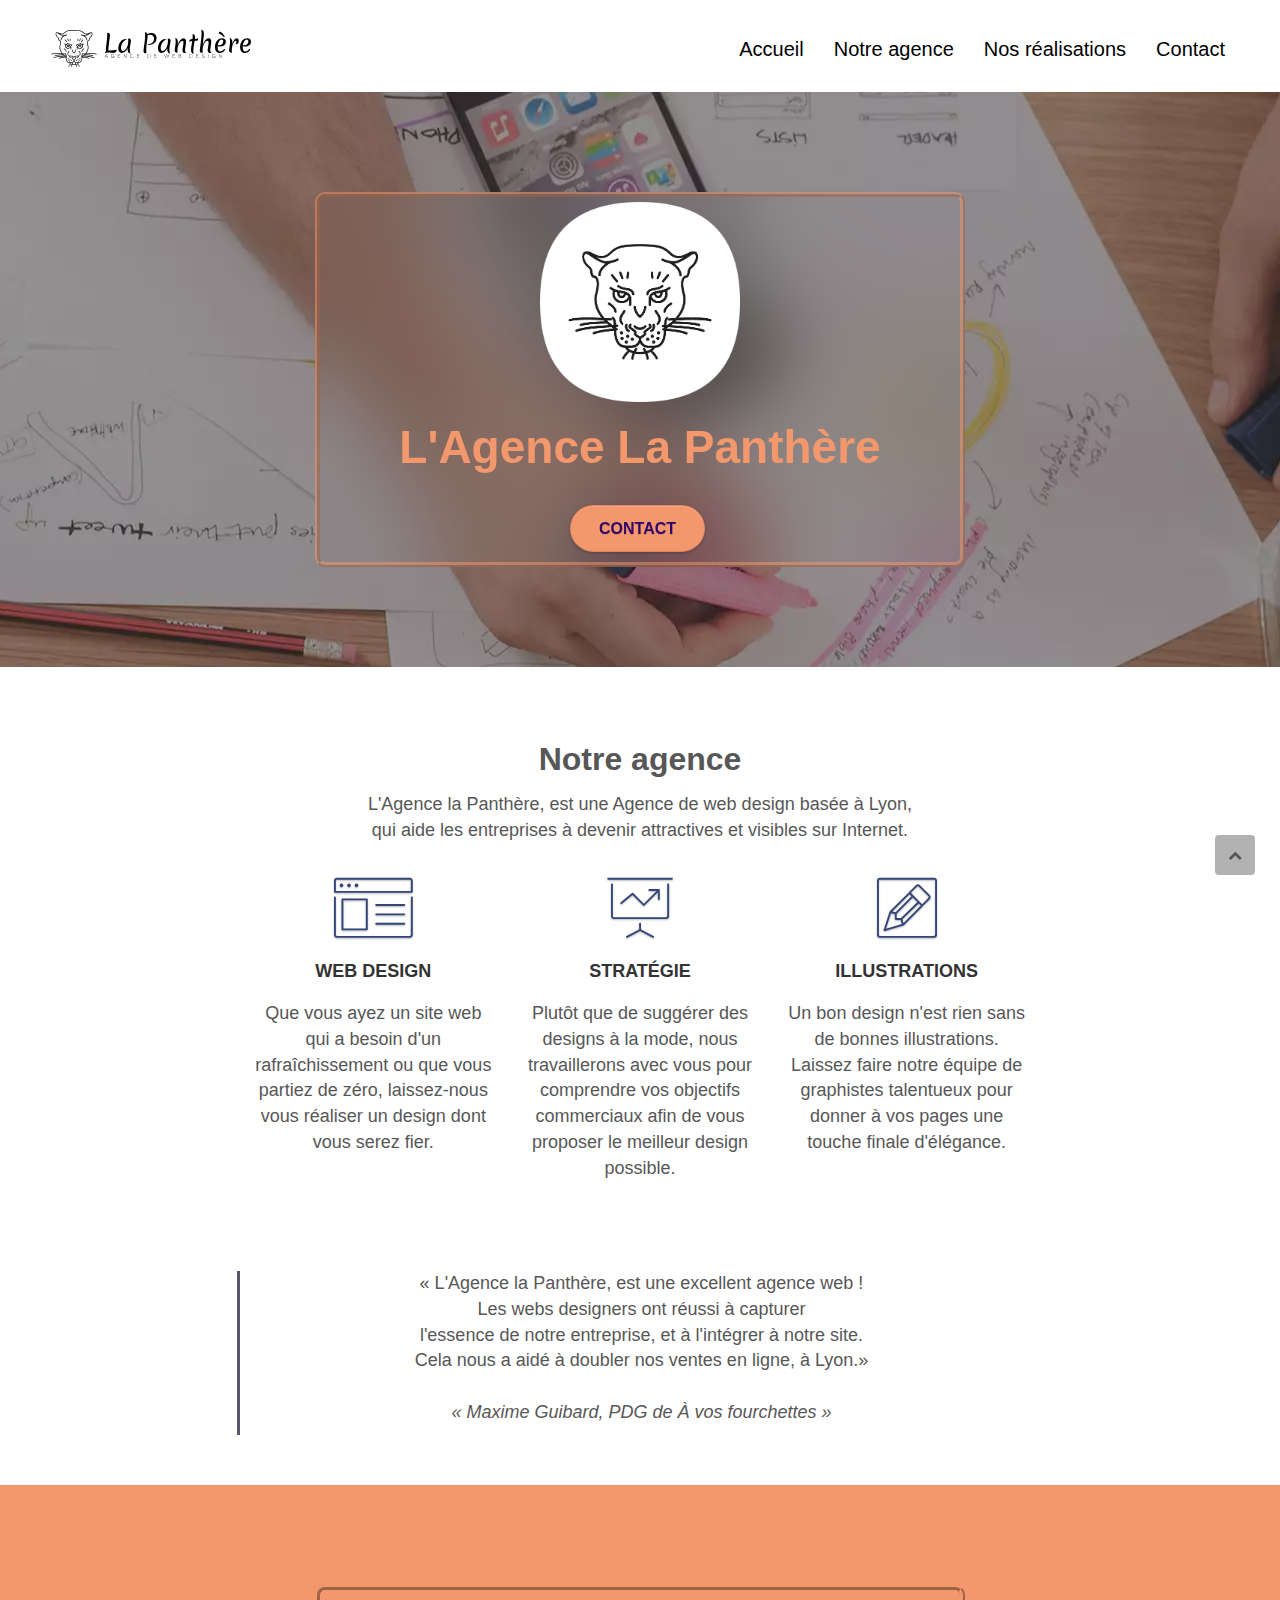
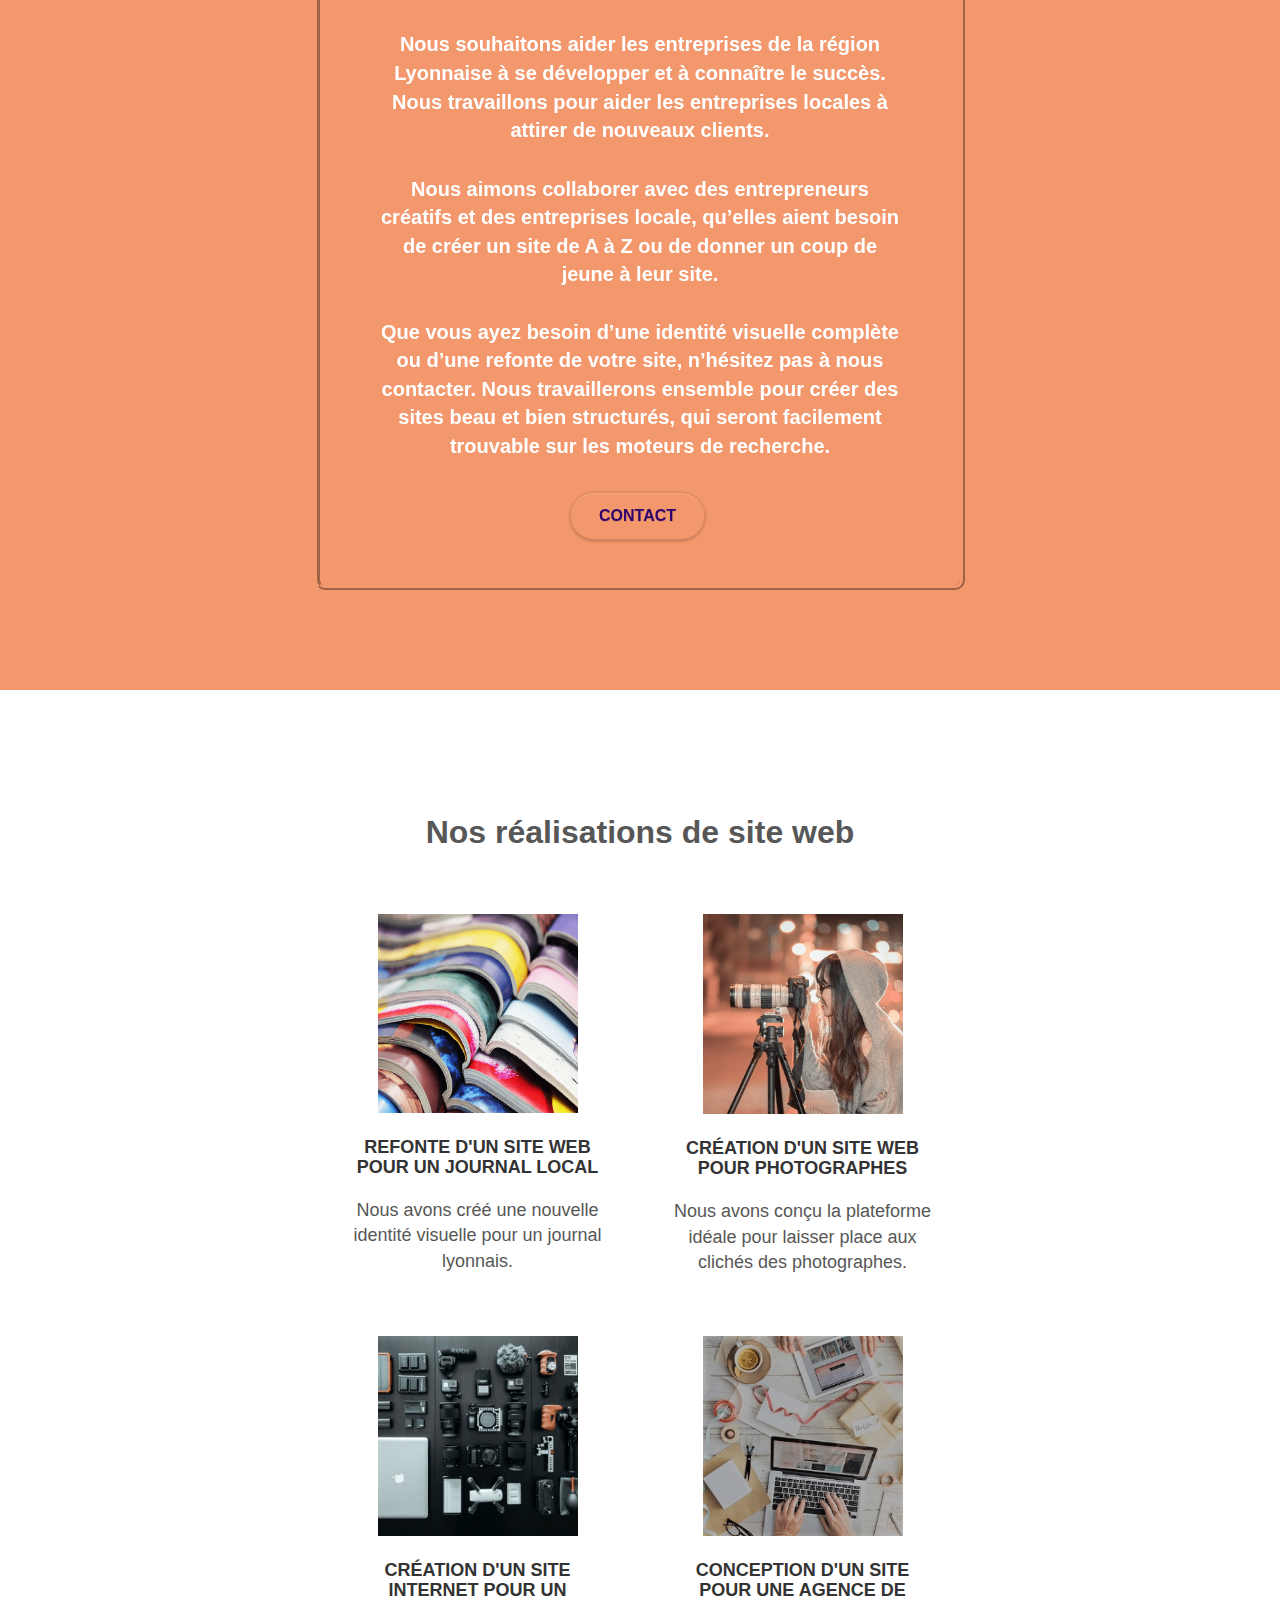
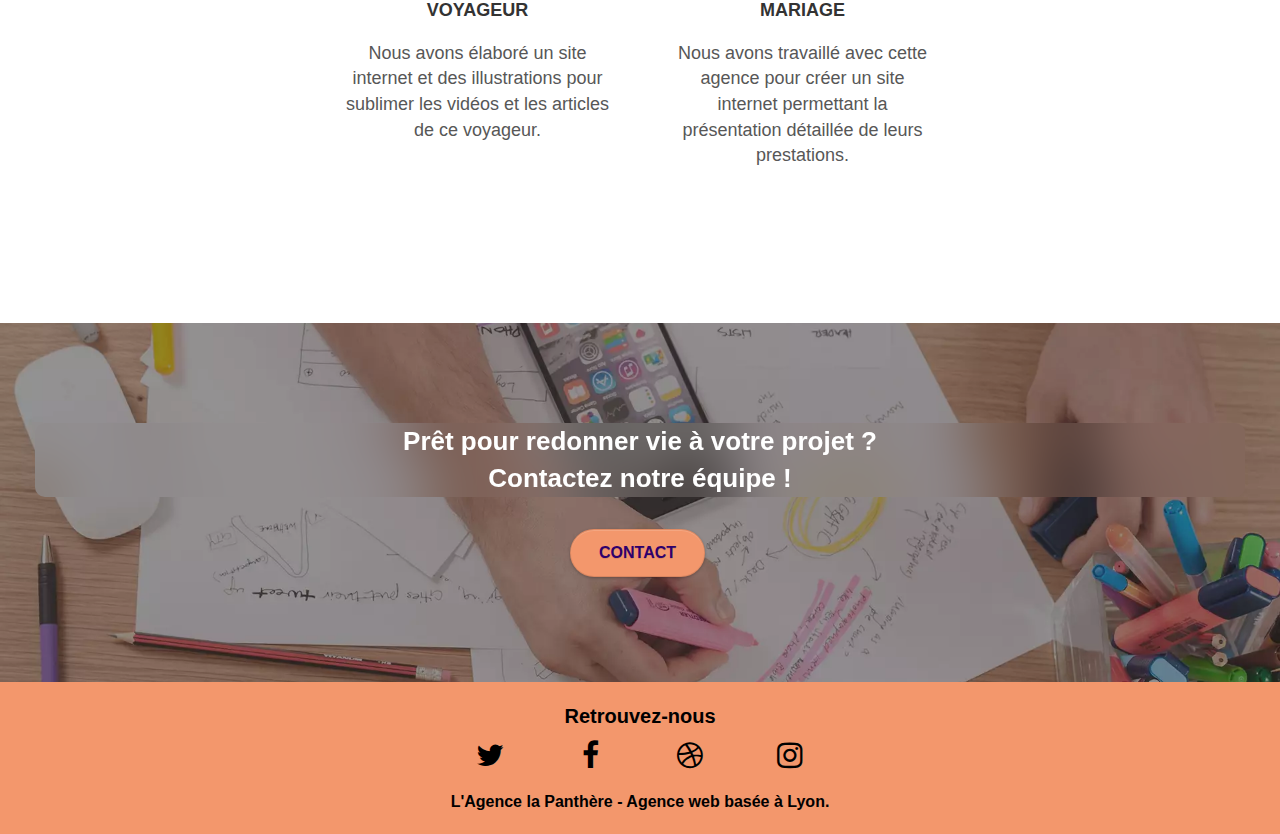
<file: index.html>
<!doctype html>
<html lang="fr-fr"><!-- Debut : hypertext markup language : Français + Région : France -->
<!-- Debut : Structure Minimale -->
<head>
    <meta charset="utf-8">

<!--Exemple, adaptabilité automatique à la langue du visiteur :
<link rel="alternate" hreflang="x-default" href="https://lagencelapanthere.fr/">-->

	<!--Black-Hat : "Keywords-Stuffing"
<meta name="keywords" content="seo, google, site web, site internet, agence design lyon, 
agence design, agence design,agence design,agence design,agence design,agence design,
agence design,agence design,agence design">-->

	<title>L'Agence la Panthère, web design Lyon</title>

	<!--Description : Remplie-->
    <meta name="description" content="L'Agence la Panthère est une Agence de web design basée à Lyon 
	qui aide les entreprises à devenir attractives et visibles sur Internet.">
	<meta name="viewport" content="width=device-width, initial-scale=1.0, viewport-fit=cover">

	<!--Meta, Crawling GoogleBots : ajoutée-->
	<meta name= "robots"  content= "index, follow"/>
    <link rel="shortcut icon" type="image/png" href="favicon.jpg">
    
	<!--Paths : acheminés [.min.css]-->
	<link rel="stylesheet" type="text/css" href="./css/bootstrap.css">
	<link rel="stylesheet" type="text/css" href="./style.css">
	<link rel="stylesheet" type="text/css" href="./css/font-awesome.min.css">
	<link rel="stylesheet" type="text/css" href="./css/et-line.min.css">
	
	<!--Paths : acheminés [.min.js]-->
    <!--Script JS : Affichages différés-->
	<script defer src="./js/jquery-2.1.0.min.js"></script>
	<script defer src="./js/bootstrap.js"></script>
	<script defer src="./js/bloc.min.js"></script>
	<script defer src="./js/jquery.touchSwipe.min.js"></script>
	<script defer src="./js/gmaps.min.js"></script>
    
<!-- Debut : "Google My Business - 
Google Maps, Google Analytics, Google Adwords, Google search console" -->
<!-- EXEMPLE :
<script async="" src="https://www.googletagmanager.com/gtag/js?id=G-AA00A000AA">
</script>
<script>
window.dataLayer = window.dataLayer || [];
function gtag() {
  dataLayer.push(arguments);
}
gtag("js", new Date());

gtag("config", "G-AA00A000AA");
</script>
-->
<!-- Fin : Google My Business - 
Google Maps, Google Analytics, Google Adwords, Google search console" --> 
</head>
<!-- Fin : Structure Minimale --> 

<body>
<!-- Principal conteneur -->
<div class="page-container">
    
<!-- bloc-0 -->
<div class="bloc bgc-white l-bloc " id="bloc-0">

	<div class="container bloc-sm">
		<nav class="navbar row">
			<div class="navbar-header">
				<a class="navbar-brand" href="index.html"><img src="img/agence-la-panthere-monochrome.svg" 
					alt="Logo L'Agence La Panthère, agence web design Lyon" height="40" /></a>
				
<!--Black-Hat : "Keyword-Stuffuing"
<div class="keywords" style="color:#cccccc;font-size:1px;">Agence web à lyon, 
stratégie web, web design, illustrations, design de site web, site web, web, 
internet, site internet, site</div>-->

<!--Version Mobile, Toggle barres : Menu dépliant-->
                <button id="nav-toggle" type="button" class="ui-navbar-toggle navbar-toggle" 
				data-toggle="collapse" data-target=".navbar-1">
					<span class="sr-only">Toggle navigation</span><span class="icon-bar"></span>
					<span class="icon-bar"></span><span class="icon-bar"></span>
				</button>
			</div>
<!--Liens vers la Page numéro 2, et Ancres internes de Raccourcie d'Accessibilité-->			
			<div class="collapse navbar-collapse navbar-1 special-dropdown-nav">
				<ul class="site-navigation nav navbar-nav">
					<li>
						<a href="index.html">Accueil</a>
					</li>
					<li>
						<a href="#qui">Notre agence</a>
					</li>
					<li>
						<a href="#realisation">Nos réalisations</a>
					</li>
					<li>
						<a href="page2.html">Contact</a>
					</li>
				</ul>
			</div>
		</nav>
	</div>
</div>
<!-- bloc-0 END -->

<!-- bloc-1-presentation -->
<div class="bloc bgc-dark-slate-blue bg-banniere d-bloc bg-t-edge bloc-bg-texture texture-paper b-parallax" 
     id="bloc-1-hero">
	<div class="container bloc-lg">
		<div class="row tight-width-whitespace">
<!--CSS dans HTML, et doublon dans fichier [bootstrap.CSS, Ligne 1430] : [width="150"]-->			
			<div class="col-sm-12 blur">
				<img src="img/logo.webp" class="center-block image-resize-mode" 
				 alt="Logo L'Agence La Panthère, agence web Lyon" />
				<h1 class="text-center hero-bloc-text tc-white ">
					L'Agence La Panthère
				</h1>
				<div class="text-center">
					<a href="page2.html" class="btn btn-lg btn-clean btn-rd cta-hero btn-atomic-tangerine cta-hero" 
					aria-label="lien vers la page contact">Contact</a>
				</div>
			</div>
		</div>
	</div>
</div>
<!-- bloc-1-presentation END -->

<!-- bloc-2-services -->
<div class="bloc bgc-white l-bloc" id="bloc-2-services">
	<div class="container bloc-md">
		<div class="row">
			<div class="col-sm-12 text-center">
				<h2 id="qui">Notre agence</h2>
				<p>L'Agence la Panthère, est une Agence de web design basée à Lyon,<br/> 
					qui aide les entreprises à devenir attractives et visibles sur Internet.</p>
			</div>
		</div>
		<div class="row voffset-lg med-width-whitespace">
			<div class="col-sm-4">
				<div class="text-center">
					<span class="et-icon-browser sm-shadow icon-dark-slate-blue icons icon-lg"></span>
				</div>
				<h3 class="mg-md text-center">
					Web design
				</h3>
				<p class="text-center ">
					Que vous ayez un site web qui a besoin d'un rafraîchissement ou que vous partiez de zéro, laissez-nous vous réaliser un design dont vous serez fier.
				</p>
			</div>
			<div class="col-sm-4">
				<div class="text-center">
					<span class="et-icon-presentation sm-shadow icon-dark-slate-blue icons icon-lg"></span>
				</div>
				<h3 class="mg-md text-center">
					Stratégie
				</h3>
				<p class="text-center ">
					Plutôt que de suggérer des designs à la mode, nous travaillerons avec vous pour comprendre vos objectifs commerciaux afin de vous proposer le meilleur design possible.
				</p>
			</div>
			<div class="col-sm-4">
				<div class="text-center">
					<span class="et-icon-edit sm-shadow icon-dark-slate-blue icons icon-lg"></span>
				</div>
				<h3 class="mg-md text-center">
					Illustrations
				</h3>
				<p class="text-center ">
					Un bon design n'est rien sans de bonnes illustrations. Laissez faire notre équipe de graphistes talentueux pour donner à vos pages une touche finale d'élégance.
				</p>
			</div>
		</div>
		<div class="row voffset-lg voffset">
			<div class="col-xs-12 col-md-8 col-md-offset-2 text-center citation ">
				<p class="citation-text">« L'Agence la Panthère, est une excellent agence web !<br/> 
					Les webs designers ont réussi à capturer <br/> l'essence de notre entreprise, 
					et à l'intégrer à notre site. <br/> Cela nous a aidé à doubler nos ventes en ligne, à Lyon.»<br/><br/>
				<span class="citation-auteur">« Maxime Guibard, PDG de À vos fourchettes »</span></p>
			</div>
		</div>
	</div>
</div>
<!-- bloc-2-services END -->

<!-- bloc-3-what-i-do -->
<div class="bloc tc-white bgc-atomic-tangerine bg-presentation d-bloc bloc-bg-texture 
texture-paper b-parallax" id="bloc-3-what-i-do">
	<div class="container bloc-lg">
		<div class="row tight-width-whitespace black-background">
			<div class="col-sm-12">
				<p class="text-center white explications">
					Nous souhaitons aider les entreprises de la région Lyonnaise à se développer 
					et à connaître le succès. Nous travaillons pour aider les entreprises locales 
					à attirer de nouveaux clients.
				</p>
				<p class="text-center white">
					Nous aimons collaborer avec des entrepreneurs créatifs et des entreprises locale, 
					qu’elles aient besoin de créer un site de A à Z ou de donner un coup de jeune 
					à leur site. <br/><br/>
					Que vous ayez besoin d’une identité visuelle complète ou d’une refonte de votre site, 
					n’hésitez pas à nous contacter. Nous travaillerons ensemble pour créer des sites beau 
					et bien structurés, qui seront facilement trouvable sur les moteurs de recherche.
				</p>
				<div class="text-center">
					<a href="page2.html" class="btn btn-lg btn-clean btn-rd cta-hero btn-atomic-tangerine cta-hero" 
					aria-label="lien vers la page contact">Contact</a>
				</div>
			</div>
		</div>
	</div>
</div>
<!-- bloc-3-what-i-do END -->

<!-- bloc-4-portfolio -->
<div class="bloc bgc-white bg-lines-h2-bg bg-repeat l-bloc" id="bloc-4-portfolio">
	<div class="container bloc-lg">
		<div class="row">
			<div class="col-sm-12 text-center">
				<h2 id="realisation">Nos réalisations de site web</h2>
			</div>
		</div>
		<div class="row tight-width-whitespace portfolio-row">
			<div class="col-sm-6">
				<a class="realisation-img" href="#" data-lightbox="img/1_min.png" 
				data-gallery-id="gallery-1" data-caption="Refonte d'un site web pour un journal local" 
				data-frame="snapshot-lb"><img src="img/1_min.png" 
				alt="Illustration de livre pour la refonte du site web d'un journal lyonnais" 
				class="img-responsive portfolio-thumb" /></a>
				<h3 class="mg-md text-center realisation-title">
					Refonte d'un site web pour un journal local
				</h3>
				<p class="text-center">
					Nous avons créé une nouvelle identité visuelle pour un journal lyonnais.
				</p>
			</div>
			<div class="col-sm-6">
				<a class="realisation-img" href="#" data-lightbox="img/2_min.png" 
				data-gallery-id="gallery-1" data-caption="Création d'un site web pour photographes" 
				data-frame="snapshot-lb"><img src="img/2_min.png" 
				class="img-responsive portfolio-thumb" alt="Photo d'une photographe à Lyon" /></a>
				<h3 class="mg-md text-center realisation-title">
					Création d'un site web pour photographes
				</h3>
				<p class="text-center">
					Nous avons conçu la plateforme idéale pour laisser place aux clichés des photographes.
				</p>
			</div>
		</div>
		<div class="row tight-width-whitespace portfolio-row">
			<div class="col-sm-6">
				<a class="realisation-img" href="#" data-lightbox="img/3_min.png" 
				data-gallery-id="gallery-1" data-caption="Création d'un site internet pour un voyageur" 
				data-frame="snapshot-lb"><img src="img/3_min.png" class="img-responsive portfolio-thumb" 
				alt="Illustration de matériel d'un voyageur"/></a>
				<h3 class="mg-md text-center realisation-title">
					Création d'un site internet pour un voyageur
				</h3>
				<p class="text-center">
					Nous avons élaboré un site internet et des illustrations pour sublimer les vidéos 
					et les articles de ce voyageur.
				</p>
			</div>
			<div class="col-sm-6">
				<a class="realisation-img" href="#" data-lightbox="img/4_min.png" 
				data-gallery-id="gallery-1" data-caption="Conception d'un site pour une agence de mariage" 
				data-frame="snapshot-lb"><img src="img/4_min.png" class="img-responsive portfolio-thumb" 
				alt="Illustration pour une agence de mariage" /></a>
				<h3 class="mg-md text-center realisation-title">
					Conception d'un site pour une agence de mariage
				</h3>
				<p class="text-center">
					Nous avons travaillé avec cette agence pour créer un site internet permettant 
					la présentation détaillée de leurs prestations.
				</p>
			</div>
		</div>
	</div>
</div>
<!-- bloc-4-portfolio END -->

<!-- bloc-5-cta -->
<div class="bloc bgc-dark-slate-blue bg-banniere d-bloc bloc-bg-texture texture-paper" id="bloc-5-cta">
	<div class="container bloc-lg">
		<div class="row">
			<p class="text-center white project">
				Prêt pour redonner vie à votre projet ?<br>Contactez notre équipe !
			<p>
			<div class="col-sm-12 text-center">
				<a href="page2.html" class="btn btn-atomic-tangerine btn-clean btn-rd btn-lg cta-hero" 
				aria-label="lien vers la page contact">Contact</a>
			</div>
		</div>
	</div>
</div>
<!-- bloc-5-cta END -->

<!-- Mise en forme : ScrollToTop Button -->
<a class="bloc-button btn btn-d scrollToTop" onclick="scrollToTarget('1')" 
aria-label='remonter en haut de la page'><span class="fa fa-chevron-up"></span></a>
<!-- Mise en forme : ScrollToTop Button END-->

<!-- Footer - bloc-8 -->
<div class="bloc bgc-atomic-tangerine d-bloc" id="bloc-8">
	<div class="container bloc-sm">
		<div class="row">
			<div class="col-sm-12">
				<div class="row">
<!-- Partenariat BtoB : A renseigner, avec une page de rédaction type Article de Blog.
	Sans mentionner les liens hypertext, pour maintenir le crawling par suites logiques des GoogleBots.
	Exemple type : site internet "Welcome to the jungle", source : "Qu'est-ce que la HappyTech ?"
						<div class="col-sm-12">
						<p class="partner-title">Ils nous font confiance</p>
						<div class="partner">
							<div class="partner-a"><a class="partner-a" href="#" aria-label="lien vers le site partenaire voiture.com">Voiture</a></div>
							<div class="partner-a"><a class="partner-a" href="#" aria-label="lien vers le site partenaire pizza.com">Pizza</a></div>
							<div class="partner-a"><a class="partner-a" href="#" aria-label="lien vers le site partenaire matoiture.com">Ma toiture</a></div>
							<div class="partner-a"><a class="partner-a" href="#" aria-label="lien vers le site partenaire immobilerseo.com">Immobilier seo</a></div>
						</div>		
					</div>-->
				</div>
				<div class="row row-no-gutters social">
					<p class="meeting">Retrouvez-nous</p>
					<div class="col-sm-3">
						<div class="text-center">
							<a class="social" href="index.html" aria-label="suivez-nous sur Twitter">
							<span class="fa fa-twitter icon-md"></span></a>
						</div>
					</div>
					<div class="col-sm-3">
						<div class="text-center">
							<a class="social" href="index.html" aria-label="suivez-nous sur Facebook">
							<span class="fa fa-facebook icon-md"></span></a>
						</div>
					</div>
					<div class="col-sm-3">
						<div class="text-center">
							<a class="social" href="index.html" aria-label="suivez-nous sur Dribble">
							<span class="fa fa-dribbble icon-md"></span></a>
						</div>
					</div>
					<div class="col-sm-3">
						<div class="text-center">
							<a class="social" href="index.html" aria-label="suivez-nous sur Instagram">
							<span class="fa fa-instagram icon-md"></span></a>
						</div>
					</div>
				</div>
				<p class="text-center white design">
					L'Agence la Panthère - Agence web basée à Lyon.<br>
				</p>
			</div>
		</div>
	</div>
</div>
<!-- Footer - bloc-8 END -->

</div>
<!-- Principal conteneur END -->
    

</body>
</html>
</file>
<file: style.css>
body {
    margin: 0;
    padding: 0;
    background: #FFF;
    overflow-x: hidden;
    -webkit-font-smoothing: antialiased;
    -moz-osx-font-smoothing: grayscale;
}

a,
button {
    transition: all .3s ease-in-out;
    outline: none!important;
}

a:hover {
    text-decoration: none;
    cursor: pointer;
}

#page-loading-blocs-notifaction {
    position: fixed;
    top: 0;
    bottom: 0;
    width: 100%;
    z-index: 100000;
    background: #FFFFFF url("img/pageload-spinner.gif") no-repeat center center;
}

.bloc {
    width: 100%;
    clear: both;
    background: 50% 50% no-repeat;
    padding: 0 50px;
    -webkit-background-size: cover;
    -moz-background-size: cover;
    -o-background-size: cover;
    background-size: cover;
    position: relative;
}

.bloc .container {
    padding-left: 0;
    padding-right: 0;
}

.bloc-lg {
    padding: 100px 50px;
}

.bloc-md {
    padding: 50px;
}

.bloc-sm {
    padding: 20px 50px;
}

.bg-center,
.bg-l-edge,
.bg-r-edge,
.bg-t-edge,
.bg-b-edge,
.bg-tl-edge,
.bg-bl-edge,
.bg-tr-edge,
.bg-br-edge,
.bg-repeat {
    -webkit-background-size: auto!important;
    -moz-background-size: auto!important;
    -o-background-size: auto!important;
    background-size: auto!important;
}

.bg-repeat {
    background: repeat;
}

.bg-t-edge {
    background: top no-repeat;
}

.bloc-bg-texture::before {
    content: "";
    background-size: 2px 2px;
    position: absolute;
    top: 0;
    bottom: 0;
    left: 0;
    right: 0;
}

.texture-paper::before {
    /*Accessibilité : Renforcement du contraste*/ 
    /*valeur précédente : [background: url("img/texture-paper-min.png")];*/
    background-size: 280px 280px;
}

.b-parallax {
    background-attachment: fixed;
}

.d-bloc {
    color: rgba(255, 255, 255, .7);
}

.d-bloc button:hover {
    color: rgba(255, 255, 255, .9);
}

.d-bloc .icon-round,
.d-bloc .icon-square,
.d-bloc .icon-rounded,
.d-bloc .icon-semi-rounded-a,
.d-bloc .icon-semi-rounded-b {
    border-color: rgba(255, 255, 255, .9);
}

.d-bloc .divider-h span {
    border-color: rgba(255, 255, 255, .2);
}

.d-bloc .a-btn,
.d-bloc .navbar a,
.d-bloc .navbar-brand,
.d-bloc a .icon-sm,
.d-bloc ,
.d-bloc a .icon-lg,
.d-bloc a .icon-xl,
.d-bloc h1 a,
.d-bloc h2 a,
.d-bloc h3 a,
.d-bloc h4 a,
.d-bloc h5 a,
.d-bloc h6 a,
.d-bloc p a {
    color: rgba(255, 255, 255, .6);
}

.d-bloc .a-btn:hover,
.d-bloc .navbar a:hover,
.d-bloc .navbar-brand:hover,
.d-bloc a:hover .icon-sm,
.d-bloc a:hover .icon-md,
.d-bloc a:hover .icon-lg,
.d-bloc a:hover .icon-xl,
.d-bloc h1 a:hover,
.d-bloc h2 a:hover,
.d-bloc h3 a:hover,
.d-bloc h4 a:hover,
.d-bloc h5 a:hover,
.d-bloc h6 a:hover,
.d-bloc p a:hover {
    color: rgba(255, 255, 255, 1);
}

.d-bloc  .icon-bar {
    background: rgba(255, 255, 255, 1);
}

.d-bloc .btn-wire,
.d-bloc .btn-wire:hover {
    color: rgba(255, 255, 255, 1);
    border-color: rgba(255, 255, 255, 1);
}

.d-bloc .panel {
    color: rgba(0, 0, 0, .5);
}

.d-bloc .panel button:hover {
    color: rgba(0, 0, 0, .7);
}

.d-bloc .panel icon {
    border-color: rgba(0, 0, 0, .7);
}

.d-bloc .panel .divider-h span {
    border-color: rgba(0, 0, 0, .1);
}

.d-bloc .panel .a-btn {
    color: rgba(0, 0, 0, .6);
}

.d-bloc .panel .a-btn:hover {
    color: rgba(0, 0, 0, 1);
}

.d-bloc .panel .btn-wire,
.d-bloc .panel .btn-wire:hover {
    color: rgba(0, 0, 0, .7);
    border-color: rgba(0, 0, 0, .3);
}

.d-bloc .panel,
.l-bloc {
    color: rgba(0, 0, 0, .5);
}

.d-bloc .panel button:hover,
.l-bloc button:hover {
    color: rgba(0, 0, 0, .7);
}

.l-bloc .icon-round,
.l-bloc .icon-square,
.l-bloc .icon-rounded,
.l-bloc .icon-semi-rounded-a,
.l-bloc .icon-semi-rounded-b {
    border-color: rgba(0, 0, 0, .7);
}

.d-bloc .panel .divider-h span,
.l-bloc .divider-h span {
    border-color: rgba(0, 0, 0, .1);
}

.d-bloc .panel .a-btn,
.l-bloc .a-btn,
.l-bloc .navbar a,
.l-bloc .navbar-brand,
.l-bloc a .icon-sm,
.l-bloc a .icon-md,
.l-bloc a .icon-lg,
.l-bloc a .icon-xl,
.l-bloc h1 a,
.l-bloc h2 a,
.l-bloc h3 a,
.l-bloc h4 a,
.l-bloc h5 a,
.l-bloc h6 a,
.l-bloc p a {
    color: #000; /*Accessibilité, Couleur gris-claire: rgba(0, 0, 0, .6)*/
}

.d-bloc .panel .a-btn:hover,
.l-bloc .a-btn:hover,
.l-bloc ,
.l-bloc .navbar-brand:hover,
.l-bloc a:hover .icon-sm,
.l-bloc a:hover .icon-md,
.l-bloc a:hover .icon-lg,
.l-bloc a:hover .icon-xl,
.l-bloc h1 a:hover,
.l-bloc h2 a:hover,
.l-bloc h3 a:hover,
.l-bloc h4 a:hover,
.l-bloc h5 a:hover,
.l-bloc h6 a:hover,
.l-bloc p a:hover {
    color: rgba(0, 0, 0, 1);
}

.l-bloc .navbar-toggle .icon-bar {
    color: rgba(0, 0, 0, .6);
}

.d-bloc .panel .btn-wire,
.d-bloc .panel .btn-wire:hover,
.l-bloc .btn-wire,
.l-bloc .btn-wire:hover {
    color: rgba(0, 0, 0, .7);
    border-color: rgba(0, 0, 0, .3);
}

.voffset {
    margin-top: 30px;
}

.voffset-lg {
    margin-top: 80px;
}

.row-no-gutters {
    margin-right: 0;
    margin-left: 0;
}

.row.row-no-gutters > [class^="col-"],
.row.row-no-gutters > [class*=" col-"] {
    padding-right: 0;
    padding-left: 0;
}

#bloc-1-hero h1 {
    font-size: 46px;
    font-weight: bold;
}

.navbar {
    margin-bottom: 0;
    z-index: 1;
}

.navbar-brand {
    height: auto;
    padding: 3px 15px;
    font-size: 25px;
    font-weight: normal;
    font-weight: 600;
    line-height: 44px;
}

.navbar-brand img {
    max-height: 200px;
    margin: 0 5px 0 0;
    display: inline;
}

.navbar-brand img[src$=svg] {
    min-width: 100px;
}

.nav-center .navbar-brand img {
    margin: 0;
}

.navbar .nav {
    padding-top: 2px;
    margin-right: -16px;
    float: right;
    z-index: 1;
}

.nav > li {
    float: left;
    margin-top: 4px;
    font-size: 20px; /* Accessibilité, Apertures, contreforme*/ /*Font-size, initial : 16px*/
}

.navbar-nav .open .dropdown-menu > li > a {
    text-align: inherit;
}

.nav > li a:hover{
    background: transparent;
    text-decoration: underline;
    font-weight: bold;
    color: #000;
    list-style-type: none;
}

.nav > li a:focus {
    background: transparent;
    color: #2e006c;
    text-decoration: underline;
    font-weight: bold;
}

.navbar-toggle {
    margin: 10px 10px 0 0;
    border: 0px;
}

.navbar-toggle:hover {
    background: transparent!important;
}

.navbar-toggle .icon-bar {
    background-color: rgba(0, 0, 0, .5);
    width: 26px;
}

.nav-invert .navbar .nav {
    float: left;
}

.nav-invert .navbar-header,
.nav-invert .navbar-brand {
    float: right;
    position: relative;
    z-index: 2;
}

@media (min-width: 768px) {
    .site-navigation {
        position: absolute;
        top: 50%;
        right: 20px;
        transform: translate(0, -50%);
        -webkit-transform: translateY(-50%);
    }
    .nav > li .dropdown-menu a,
    .nav > li .dropdown-menu a:hover {
        color: #484848;
    }
    .nav-invert .site-navigation {
        left: 0;
        right: 0;
    }
    .nav-center {
        text-align: center;
    }
    .nav-center .navbar-header {
        width: 100%;
    }
    .nav-center .navbar-header,
    .nav-center .navbar-brand,
    .nav-center .nav > li {
        float: none;
        display: inline-block;
    }
    .nav-center .site-navigation {
        position: relative;
        width: 100%;
        right: 0;
        margin-right: 0px;
        margin-top: 20px;
    }
    .nav-center.mini-nav .navbar-toggle {
        float: none;
        margin: 10px auto 0;
    }
}

.nav > li > .dropdown a {
    background: none!important;
    display: block;
    padding: 14px 15px;
}

nav .caret {
    margin: 0 5px;
}

.dropdown-menu .dropdown-menu {
    top: -8px;
    left: 100%;
}

.dropdown-menu .dropmenu-flow-right {
    top: 100%;
    left: 0;
    margin-left: -1px;
    border-top-left-radius: 0;
    border-top-right-radius: 0;
}

.dropdown-menu .dropdown span {
    border: 4px solid black;
    border-top-color: transparent;
    border-right-color: transparent;
    border-bottom-color: transparent;
    margin: 6px -5px 0 0!important;
    float: right;
}

.mg-md {
    margin-top: 10px;
    margin-bottom: 20px;
}

.mg-lg {
    margin-top: 10px;
    margin-bottom: 40px;
}

.btn {
    margin: 0 5px 5px 0;
}

.btn.pull-right {
    margin: 0 0 5px 5px;
}

.btn-d,
.btn-d:hover,
.btn-d:focus {
    color: #FFF;
    background: rgba(0, 0, 0, .3);
}

button {
    outline: none!important;
}

.btn-rd {
    border-radius: 40px;
}

.btn-clean {
    border: 1px solid rgba(0, 0, 0, .08);
    border-bottom-color: rgba(0, 0, 0, .1);
    text-shadow: 0 1px 0 rgba(0, 0, 1, .1);
    box-shadow: 0 1px 3px rgba(0, 0, 1, .25), inset 0 1px 0 0 rgba(255, 255, 255, .15);
}

.icon-md {
    font-size: 30px!important;
    color: black;
}

.icon-lg {
    font-size: 60px!important;
}

.sm-shadow {
    text-shadow: 0 1px 2px rgba(0, 0, 0, .3);
}

.panel-sq,
.panel-sq .panel-heading,
.panel-sq .panel-footer {
    border-radius: 0;
}

.panel-rd {
    border-radius: 30px;
}

.panel-rd .panel-heading {
    border-radius: 29px 29px 0 0;
}

.panel-rd .panel-footer {
    border-radius: 0 0 29px 29px;
}

.form-control {
    border-color: rgba(0, 0, 0, .1);
    box-shadow: none;
}

.scrollToTop {
    width: 40px;
    height: 40px;
    position: fixed;
    bottom: 20px;
    right: 20px;
    opacity: 1;
    z-index: 1;
    transition: all .3s ease-in-out;
}

.scrollToTop span {
    margin-top: 6px;
}

.showScrollTop {
    font-size: 14px;
    opacity: 1;
}

a[data-lightbox] {
    position: relative;
    display: block;
    text-align: center;
}

a[data-lightbox]:hover::before {
    content: "+";
    font-family: "HelveticaNeue-Light", "Helvetica Neue Light", "Helvetica Neue", Helvetica, Arial;
    font-size: 32px;
    width: 50px;
    height: 50px;
    margin-left: -25px;
    border-radius: 50%;
    background: rgba(0, 0, 0, .6);
    color: #FFF;
    font-weight: 100;
    z-index: 1;
    position: absolute;
    top: 50%;
    transform: translateY(-50%);
    -webkit-transform: translateY(-50%);
}

a[data-lightbox]:hover img {
    opacity: 0.6;
    -webkit-animation-fill-mode: none;
    animation-fill-mode: none;
}

#lightbox-modal {
    display: flex;
    align-items: center;
}

#lightbox-modal .modal-dialog {
    width: 90%;
    max-width: 900px;
    margin: 0 auto 0;
}

#lightbox-modal .modal-dialog img {
    max-height: 90vh;
    margin: 0 auto;
}

.lightbox-caption {
    padding: 20px;
    color: #FFF;
    background: rgba(0, 0, 0, .5);
    position: absolute;
    left: 15px;
    right: 15px;
    bottom: 5px;
    font-size: 12px;
}

.close-lightbox {
    color: #FFF;
    font-size: 30px;
    position: absolute;
    top: 20px;
    right: 20px;
    z-index: 20;
    background: rgba(0, 0, 0, .5);
    border: none;
    line-height: 30px;
    padding: 0 9px 5px;
    opacity: 0.3;
}

.close-lightbox:hover,
.next-lightbox:hover,
.prev-lightbox:hover {
    opacity: 1.0;
    color: #FFF;
}

.next-lightbox,
.prev-lightbox {
    font-size: 20px;
    color: rgba(255, 255, 255, .9);
    background: rgba(0, 0, 0, .5);
    transition: all .2s ease-in-out;
    position: absolute;
    top: 45%;
    z-index: 1;
    opacity: 0.4;
}

.next-lightbox {
    padding: 6px 8px 1px 13px;
    right: 25px;
}

.prev-lightbox {
    padding: 6px 13px 1px 10px;
    left: 25px;
}

.snapshot-lb .modal-body {
    padding-bottom: 45px;
}

.snapshot-lb .lightbox-caption {
    padding: 0;
    color: rgba(0, 0, 0, .5);
    background: none;
}

h1,
h2,
h3,
h4,
h5,
h6,
p,
label,
.btn,
a {
    font-family: "helvetica";
    font-weight: 400;
    color: #575757;
}

.container {
    width: 100%; /*Ajustement automatique, appliqué*/ /*valeur précédente : max-width:10000px*/
}

.hero-bloc-text {
    font-size: 38px;
}

.hero-bloc-text-sub {
    font-size: 36px;
}

.statement-bloc-text {
    line-height: 26px;
    font-style: italic;
    font-size: 20px;
    text-align: center;
    font-weight: lighter;
    max-width: 520px;
    margin: auto auto auto auto;
}

p {
    font-size: 18px;
}

.tight-width-whitespace {
    max-width: 650px;
    margin: auto auto auto auto;
}

.h1 {
    font-size: 32px;
    font-family: "Open Sans";
    color: #333333;
}

.cta-hero {
    margin-top: 22px;
    color: #FFFFFF!important;
    text-transform: uppercase;
    padding: 12px 28px 12px 28px;
    font-size: 16px;
    font-weight: 700;
}

.social {
    max-width: 400px;
    margin: auto auto auto auto;
}

h2 {
    font-size: 32px;
    line-height: 1.4em;
    font-weight: bold;
}

h3 {
    font-size: 18px;
    text-transform: uppercase;
    font-weight: 700;
    color: #333333!important;
}

.med-width-whitespace {
    max-width: 800px;
    margin: auto auto auto auto;
    box-shadow: 0px 0px 0px #000000;
}

h4 {
    color: #333333!important;
}

.icons {
    margin-bottom: 14px;
    margin-top: 24px;
}

.white {
    color: #FFFFFF;
    font-size: 20px;
    font-weight:bolder;
}

.portfolio-thumb {
    margin-bottom: 24px;
}

.portfolio-row {
    margin-bottom: 44px;
    margin-top: 50px;
}

.avatar {
    box-shadow: 0px 4px 9px rgba(0, 0, 0, 0.3);
}

.black-background {
    backdrop-filter: blur(40px); /*background-color: rgba(165, 147, 99, 0.7);*/
    padding: 40px 40px 40px 40px;
    border: 5px ridge rgb(243, 151, 108);
    border-radius: 10px 10px;
}

.bold-link {
    font-weight: 900;
    text-decoration: underline!important;
}

.bgc-white {
    background-color: #FFFFFF;
}

.bgc-dark-slate-blue {
    background-color: #364577;
}

.bgc-atomic-tangerine {
    background-color: #F3976C;
}

.tc-white {
    color: #F3976C;
}

.btn-atomic-tangerine {
    background: #F3976C;
    color: #2e006c!important;
}

.btn-atomic-tangerine:hover {
    background: #2e006c!important;
    color:#F3976C!important;
}

.btn-atomic-tangerine:focus {
    background: #2e006c!important;
    color: #ffffff!important;
}

.ltc-white {
    color: #FFFFFF!important;
}

.ltc-white:hover {
    color: #cccccc!important;
}

.ltc-atomic-tangerine {
    color: #F3976C!important;
}

.ltc-atomic-tangerine:hover {
    color: #c27956!important;
}

.icon-dark-slate-blue {
    color: #364577!important;
    border-color: #364577!important;
}

.bg-dots-bg {
    background-image: url("img/dots-bg.png");
}

.bg-banniere {
    background-image: url("img/agence-la-panthere-banniere-min.webp");
}

.bg-presentation {
    background-image: url("img/image-de-presentation-min.jpg");
}

@media (max-width: 1024px) {
    .bloc {
        padding-left: 20px;
        padding-right: 20px;
    }
    .bloc.full-width-bloc,
    .bloc-tile-2.full-width-bloc .container,
    .bloc-tile-3.full-width-bloc .container,
    .bloc-tile-4.full-width-bloc .container {
        padding-left: 0;
        padding-right: 0;
    }
}

@media (max-width: 992px) and (min-width: 768px) {
    .navbar .nav {
        max-width: 80%
    }
    .nav-center.navbar .nav {
        max-width: 100%
    }
}

@media only screen and (min-device-width: 768px) and (max-device-width: 1024px) and (orientation: landscape) {
    .b-parallax {
        background-attachment: scroll;
    }
}

@media only screen and (min-device-width: 1024px) and (max-device-width: 1366px) and (-webkit-min-device-pixel-ratio: 1.5) {
    .b-parallax {
        background-attachment: scroll;
    }
}

@media (max-width: 991px) {
    .container {
        width: 100%;
    }
    .b-parallax {
        background-attachment: scroll;
    }
    .page-container,
    #hero-bloc {
        overflow-x: hidden;
        position: relative;
    }
    .bloc {
        padding-left: constant(safe-area-inset-left);
        padding-right: constant(safe-area-inset-right);
    }
    .bloc-group,
    .bloc-group .bloc {
        display: block;
        width: 100%;
    }
    .bloc-fill-screen .fill-bloc-top-edge,
    .bloc-fill-screen .fill-bloc-bottom-edge {
        padding: 0 20px;
        padding-left: constant(safe-area-inset-left);
        padding-right: constant(safe-area-inset-right);
    }
}

@media (max-width: 767px) {
    .page-container {
        overflow-x: hidden;
        position: relative;
    }
    h1,
    h2,
    h3,
    h4,
    h5,
    h6,
    p,
    #disqus_thread {
        padding-left: 10px!important;
        padding-right: 10px!important;
    }
    .b-parallax {
        background-attachment: scroll;
    }
    .navbar .nav {
        padding-top: 0;
        border-top: 1px solid rgba(0, 0, 0, .2);
        float: none!important;
    }
    .navbar.row {
        margin-left: 0;
        margin-right: 0;
    }
    .site-navigation {
        position: inherit;
        transform: none;
        -webkit-transform: none;
        -ms-transform: none;
    }
    .nav > li {
        margin-top: 0;
        border-bottom: 1px solid rgba(0, 0, 0, .1);
        background: rgba(0, 0, 0, .05);
        text-align: left;
        padding-left: 15px;
        width: 100%;
    }
    .nav > li:hover {
        background: rgba(0, 0, 0, .08);
    }
    .dropdown .dropdown a .caret {
        float: none;
        margin: 5px 0 0 10px!important;
        border: 4px solid black;
        border-bottom-color: transparent;
        border-right-color: transparent;
        border-left-color: transparent;
    }
    #hero-bloc .navbar .nav {
        background: rgba(0, 0, 0, .8);
    }
    #hero-bloc .navbar .nav a {
        color: rgba(255, 255, 255, .6);
    }
    .hero {
        padding: 50px 0;
    }
    .hero-nav {
        left: -1px;
        right: -1px;
    }
    .navbar-collapse {
        padding: 0;
        overflow-x: hidden;
        -webkit-box-shadow: none;
        box-shadow: none;
    }
    .navbar-brand img {
        max-height: 40px;
        width: auto;
    }
    .nav-invert .navbar-header {
        float: none;
        width: 100%;
    }
    .nav-invert .navbar-toggle {
        float: left;
        margin-left: 10px;
    }
    .bloc {
        padding-left: 20px;
        padding-right: 20px;
    }
    .bloc-xxl,
    .bloc-xl,
    .bloc-lg {
        padding: 40px 0;
    }
    .bloc-sm,
    .bloc-md {
        padding-left: 0;
        padding-right: 0;
    }
    .bloc-tile-2 .container,
    .bloc-tile-3 .container,
    .bloc-tile-4 .container,
    .bloc-fill-screen .fill-bloc-top-edge,
    .bloc-fill-screen .fill-bloc-bottom-edge {
        padding-left: 0;
        padding-right: 0;
    }
    .a-block {
        padding: 0 10px;
    }
    .btn-dwn {
        display: none;
    }
    .voffset {
        margin-top: 5px;
    }
    .voffset-md {
        margin-top: 20px;
    }
    .voffset-lg {
        margin-top: 30px;
    }
    form {
        padding: 5px;
    }
    .close-lightbox {
        display: inline-block;
    }
    .blocsapp-device-iphone5 {
        background-size: 216px 425px;
        padding-top: 60px;
        width: 216px;
        height: 425px;
    }
    .blocsapp-device-iphone5 img {
        width: 180px;
        height: 320px;
    }
    .citation-text{
        font-size: 16px;
    }
    .portfolio-row{
        margin-top: 10px;
        margin-bottom: 10px;
    }
    .col-sm-6{
        margin-bottom: 20px;
    }
}

@media (max-width: 400px) {
    .bloc {
        padding-left: 20px;
        padding-right: 20px;
    }
}

@media (max-width: 767px) {
    .bloc-mob-center-text {
        text-align: center;
    }
}

.citation{
    border-left: solid 3px #575767;
}

.citation-auteur{
    font-style: italic;
}

.explications{
    padding-bottom: 20px;
}

.partner-title{
    font-size: 20px;
    color: black!important;
    text-align: center;
    font-weight: bold;
}

.partner{
    display: flex;
    flex-direction: row;
    justify-content: center;
    text-align: center;
    width: 100%;
    font-size: 16px;
}

.partner-a{
    padding: 0 20px;
    margin-bottom: 20px;
    color: black;
}

.design{
    font-size: 16px;
    margin: 20px auto 0 auto;
    color: black;
}

.meeting{
    font-size: 20px;
    color: black!important;
    text-align: center;
    font-weight: bold;
}

.realisation-img {
    width: 200px;
    margin: 0 auto;
}

.realisation-img:focus{
    border: solid 4px #2e006c;
    border-radius: 5px;
}

.realisation-title{
    margin-top: 25px;
}

.partner-a:focus{
    text-decoration: underline;
    font-weight: bold;
    color:#2e006c;
}

.partner-a:hover{
    text-decoration: underline;
    font-weight: bold;
    color: #2e006c;
}

.social:focus .icon-md{
    color: #2e006c;
    border-bottom: solid 2px #2e006c;
}

.project{
    position:relative;   
    font-size: 26px;
    backdrop-filter: blur(30px); /*Accessibilité : Renforcement du contraste*/
    border-radius:10px 10px;
}

label{
    width: 100%;
    font-size: 18px;
}

.col-sm-6{
    padding: 0 30px;
}

.contact-a{
    font-size: 18px;
}

.contact-a:hover, .contact-a:focus{
    color: #2e006c;
    text-decoration: underline;
    font-weight: bold;
}

.coordonnees, .send-message{
    font-size: 20px;
    font-weight: bold;
}

.contact-title{
    color: #000000;
}

.contact-text{
    color: #000000;
}

@media screen and (max-width: 767px) {
    .coordonnees{
        padding-top: 20px;
    }
    .contact-a{
        padding-left: 10px;
    }
    .partner-a{
        padding: 0 5px;
    }
}
</file>
